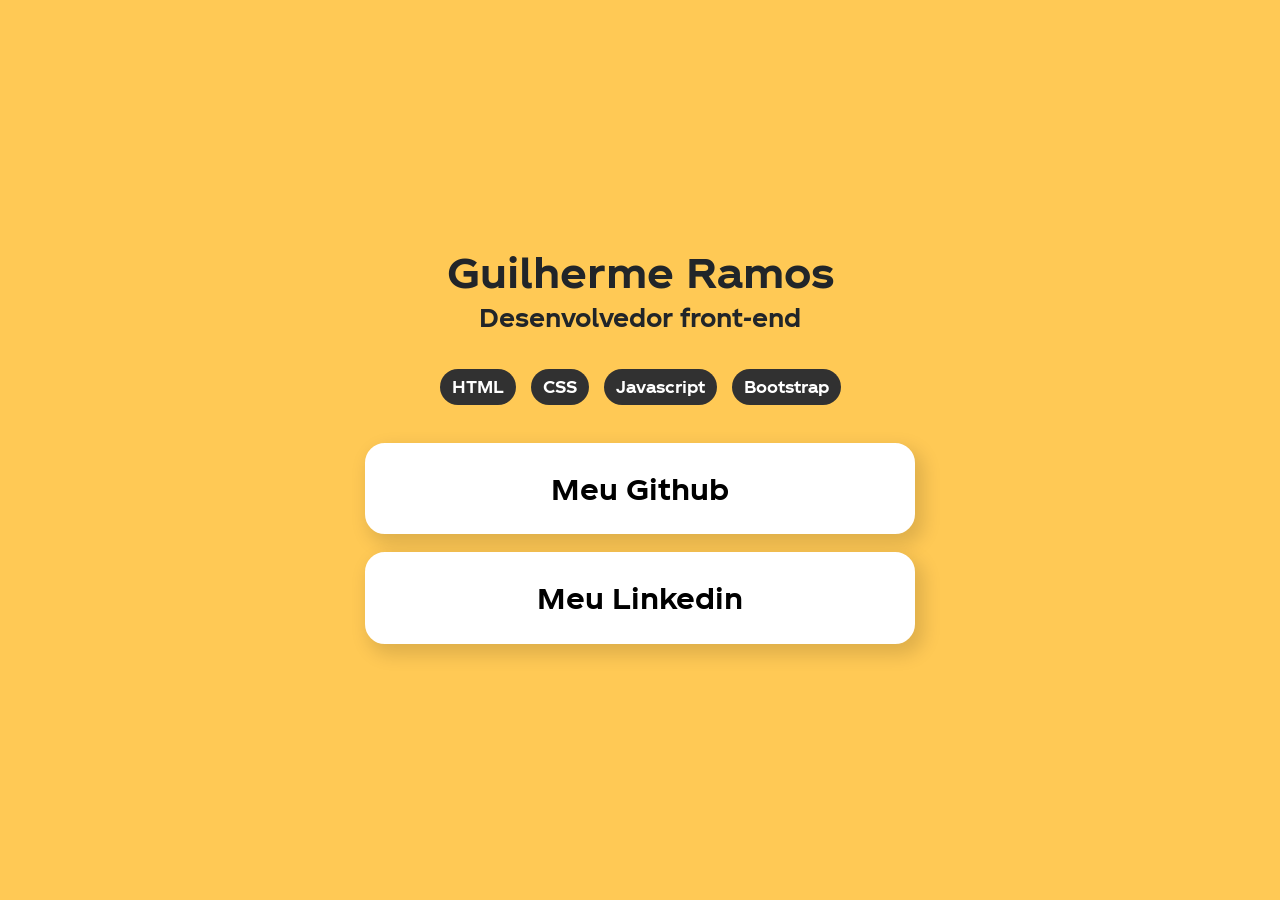
<file: index.html>
<!DOCTYPE html>
<html lang="pt-BR">
<head>
    <meta charset="UTF-8">
    <meta http-equiv="X-UA-Compatible" content="IE=edge">
    <meta name="viewport" content="width=device-width, initial-scale=1.0">
    <title>Site Pessoal</title>
    <link rel="stylesheet" href="styles/style.css">
    <link rel="stylesheet" href="styles/response.css">
    <link rel="stylesheet" href="/bootstrap/css/bootstrap.min.css">
    <link rel="icon" type="image/x-icon" href="/img/PngItem.png">
</head>
<body>
    <header>
        <h1>Guilherme Ramos</h1>
        <h4>Desenvolvedor front-end</h4>

        <br>

        <div class="ferramentas">
            <button class="button-ferramentas">HTML</button>
            <button class="button-ferramentas">CSS</button>
            <button class="button-ferramentas">Javascript</button>
            <button class="button-ferramentas">Bootstrap</button>
        </div>
    </header>

    <br>
     
    <div class="links">
        <a href="https://github.com/GuiRamos01" target="_blank">
            <button>
                <h3>Meu Github</h3>
            </button> 
        </a>

                    
        <a href="https://www.linkedin.com/in/guilherme-ramos-1135621b1" target="_blank">
            <button>
                <h3>Meu Linkedin</h3>
            </button> 
        </a>
    </div>

    <script src="https://code.jquery.com/jquery-3.2.1.slim.min.js" integrity="sha384-KJ3o2DKtIkvYIK3UENzmM7KCkRr/rE9/Qpg6aAZGJwFDMVNA/GpGFF93hXpG5KkN" crossorigin="anonymous"></script>
    <script src="https://cdn.jsdelivr.net/npm/popper.js@1.12.9/dist/umd/popper.min.js" integrity="sha384-ApNbgh9B+Y1QKtv3Rn7W3mgPxhU9K/ScQsAP7hUibX39j7fakFPskvXusvfa0b4Q" crossorigin="anonymous"></script>
    <script src="https://cdn.jsdelivr.net/npm/bootstrap@4.0.0/dist/js/bootstrap.min.js" integrity="sha384-JZR6Spejh4U02d8jOt6vLEHfe/JQGiRRSQQxSfFWpi1MquVdAyjUar5+76PVCmYl" crossorigin="anonymous"></script>
</body>
</html>
</file>
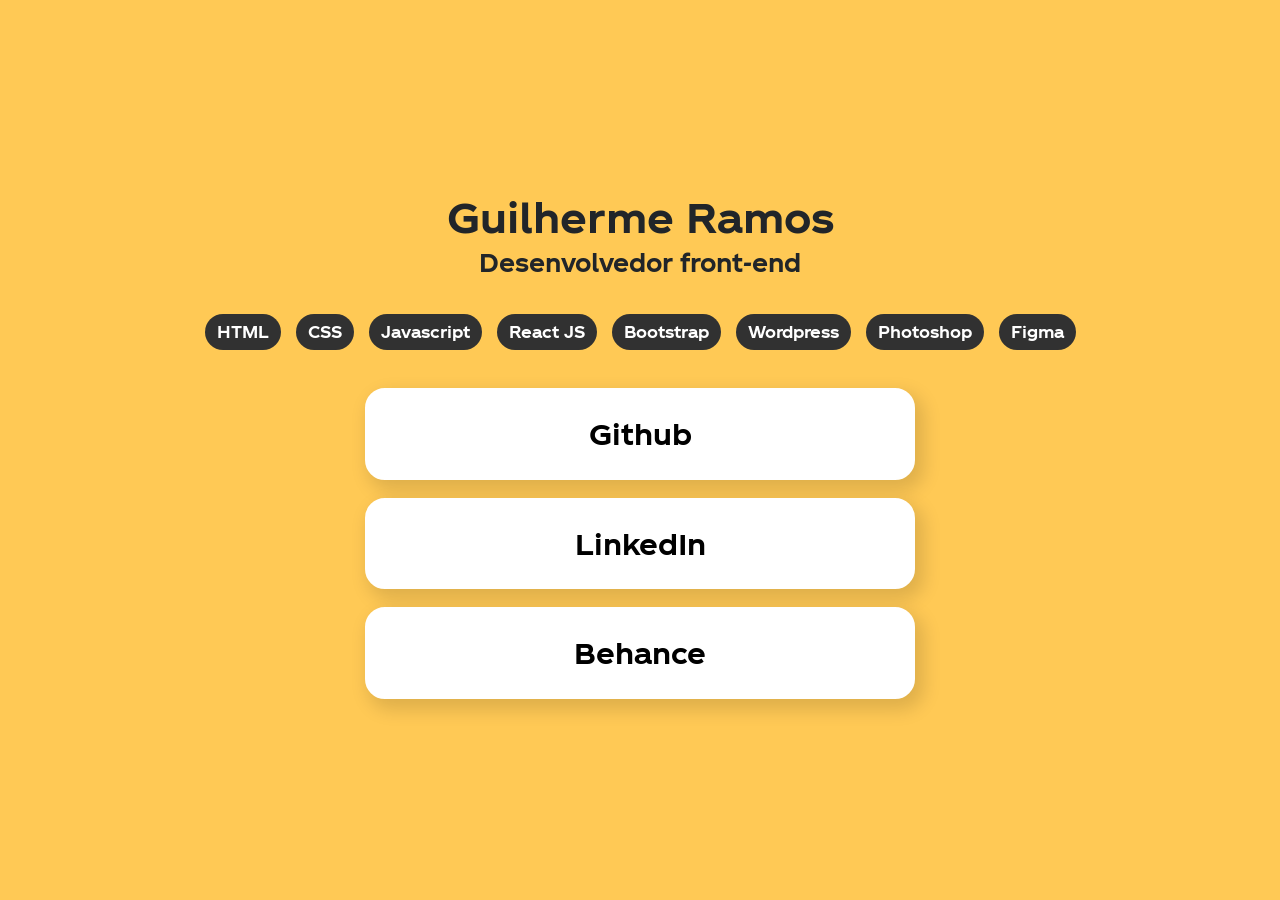
<file: docs/index.html>
<!DOCTYPE html>
<html lang="pt-BR">
<head>
    <meta charset="UTF-8">
    <meta http-equiv="X-UA-Compatible" content="IE=edge">
    <meta name="viewport" content="width=device-width, initial-scale=1.0">
    <title>Guilherme Ramos</title>
    <link rel="stylesheet" href="styles/style.css">
    <link rel="stylesheet" href="styles/response.css">
    <link rel="stylesheet" href="/bootstrap/css/bootstrap.min.css">
    <link rel="icon" type="image/x-icon" href="/img/PngItem.png">
</head>
<body>
    <header>
        <h1>Guilherme Ramos</h1>
        <h4>Desenvolvedor front-end</h4>

        <br>

        <div class="ferramentas">
            <button class="button-ferramentas">HTML</button>
            <button class="button-ferramentas">CSS</button>
            <button class="button-ferramentas">Javascript</button>
            <button class="button-ferramentas">React JS</button>
            <button class="button-ferramentas">Bootstrap</button>
            <button class="button-ferramentas">Wordpress</button>
            <button class="button-ferramentas">Photoshop</button>
            <button class="button-ferramentas">Figma</button>
        </div>
    </header>

    <br>
     
    <div class="links">
        <a href="https://github.com/GuiRamos01" target="_blank">
            <button>
                <h3>Github</h3>
            </button> 
        </a>

                    
        <a href="https://www.linkedin.com/in/guilherme-ramos-1135621b1" target="_blank">
            <button>
                <h3>LinkedIn</h3>
            </button> 
        </a>
        
        <a href="https://www.behance.net/guidesign10" target="_blank">
            <button>
                <h3>Behance</h3>
            </button> 
        </a>
    </div>

    <script src="https://code.jquery.com/jquery-3.2.1.slim.min.js" integrity="sha384-KJ3o2DKtIkvYIK3UENzmM7KCkRr/rE9/Qpg6aAZGJwFDMVNA/GpGFF93hXpG5KkN" crossorigin="anonymous"></script>
    <script src="https://cdn.jsdelivr.net/npm/popper.js@1.12.9/dist/umd/popper.min.js" integrity="sha384-ApNbgh9B+Y1QKtv3Rn7W3mgPxhU9K/ScQsAP7hUibX39j7fakFPskvXusvfa0b4Q" crossorigin="anonymous"></script>
    <script src="https://cdn.jsdelivr.net/npm/bootstrap@4.0.0/dist/js/bootstrap.min.js" integrity="sha384-JZR6Spejh4U02d8jOt6vLEHfe/JQGiRRSQQxSfFWpi1MquVdAyjUar5+76PVCmYl" crossorigin="anonymous"></script>
</body>
</html>
</file>
<file: styles/style.css>
@font-face {
    font-family: TCC;
    src: url(/fonts/TCCCUnityHeadlineBold.woff2);
}

html, body {
    width: 100%;
    margin: 0;
    font-family: TCC !important;
    background-color: #ffc955 !important;

    height: 100% !important;
    display: flex;
    justify-content: center;
    align-items: center;
    flex-direction: column;
}

h4 {
    margin: 0;
}

header {
    width: 100%;
    display: flex;
    flex-direction: column;
    align-items: center;
}

main {
    padding: 15px;
    font-size: 20px;
    display: flex;
    align-items: center;
    justify-content: center;
    flex-direction: column;
}

.links {
    display: flex;
    flex-direction: column;
    align-items: center;
}

.links button {
    width: 550px;
    background-color: #fff !important;
    border: 4px solid #fff;
    border-radius: 20px !important;
    padding: 25px !important;
    margin: 9px !important;
    box-shadow: 6px 8px 18px 3px rgba(0,0,0,0.13);
    transition: 0.5s;
}

button.button-ferramentas {
    background-color: rgb(49, 49, 49) !important;
    color: #fff;
    border: 0;
    border-radius: 27px !important;
    padding: 6px 12px !important;
    margin: 5px;
    box-shadow: none;
    cursor: default !important;
}

.links button:hover{
    width: 570px;
    background-color: transparent !important;
    border: 4px solid #fff;
}

button a {
    text-decoration: none;
}

button h3 {
    color: #000 !important;
    margin: 0;
}
</file>
<file: styles/response.css>
@media (max-width: 850px) {
    body {
        width: 100%;
        padding: 14px;
    }

    .links button {
        width: 100%;
    }

    .ferramentas {
        display: flex;
        width: 342px;
        flex-wrap: wrap;
        justify-content: center;
    }
}
</file>
<file: docs/styles/style.css>
@font-face {
    font-family: TCC;
    src: url(/fonts/TCCCUnityHeadlineBold.woff2);
}

html, body {
    width: 100%;
    margin: 0;
    font-family: TCC !important;
    background-color: #ffc955 !important;

    height: 100% !important;
    display: flex;
    justify-content: center;
    align-items: center;
    flex-direction: column;
}

h4 {
    margin: 0;
}

header {
    width: 100%;
    display: flex;
    flex-direction: column;
    align-items: center;
}

main {
    padding: 15px;
    font-size: 20px;
    display: flex;
    align-items: center;
    justify-content: center;
    flex-direction: column;
}

.links {
    display: flex;
    flex-direction: column;
    align-items: center;
}

.links button {
    width: 550px;
    background-color: #fff !important;
    border: 4px solid #fff;
    border-radius: 20px !important;
    padding: 25px !important;
    margin: 9px !important;
    box-shadow: 6px 8px 18px 3px rgba(0,0,0,0.13);
    transition: 0.5s;
}

button.button-ferramentas {
    background-color: rgb(49, 49, 49) !important;
    color: #fff;
    border: 0;
    border-radius: 27px !important;
    padding: 6px 12px !important;
    margin: 5px;
    box-shadow: none;
    cursor: default !important;
}

.links button:hover{
    width: 570px;
    background-color: transparent !important;
    border: 4px solid #fff;
}

button a {
    text-decoration: none;
}

button h3 {
    color: #000 !important;
    margin: 0;
}
</file>
<file: docs/styles/response.css>
@media (max-width: 850px) {
    body {
        width: 100%;
        padding: 14px;
    }

    .ferramentas {
        display: flex;
        width: 342px;
        flex-wrap: wrap;
        justify-content: center;
    }

    .links, .links button {
        width: 100%;
    }

    .links button:hover{
        width: 100%;
    }   

    .links a {
        width: 100%;
    }
    
    .links button {
        margin: 0px !important;
        margin-bottom: 12px !important;
    }
}

@media (max-width: 500px) {
    body {
        justify-content: flex-start;
        padding: 13px;
}
</file>
